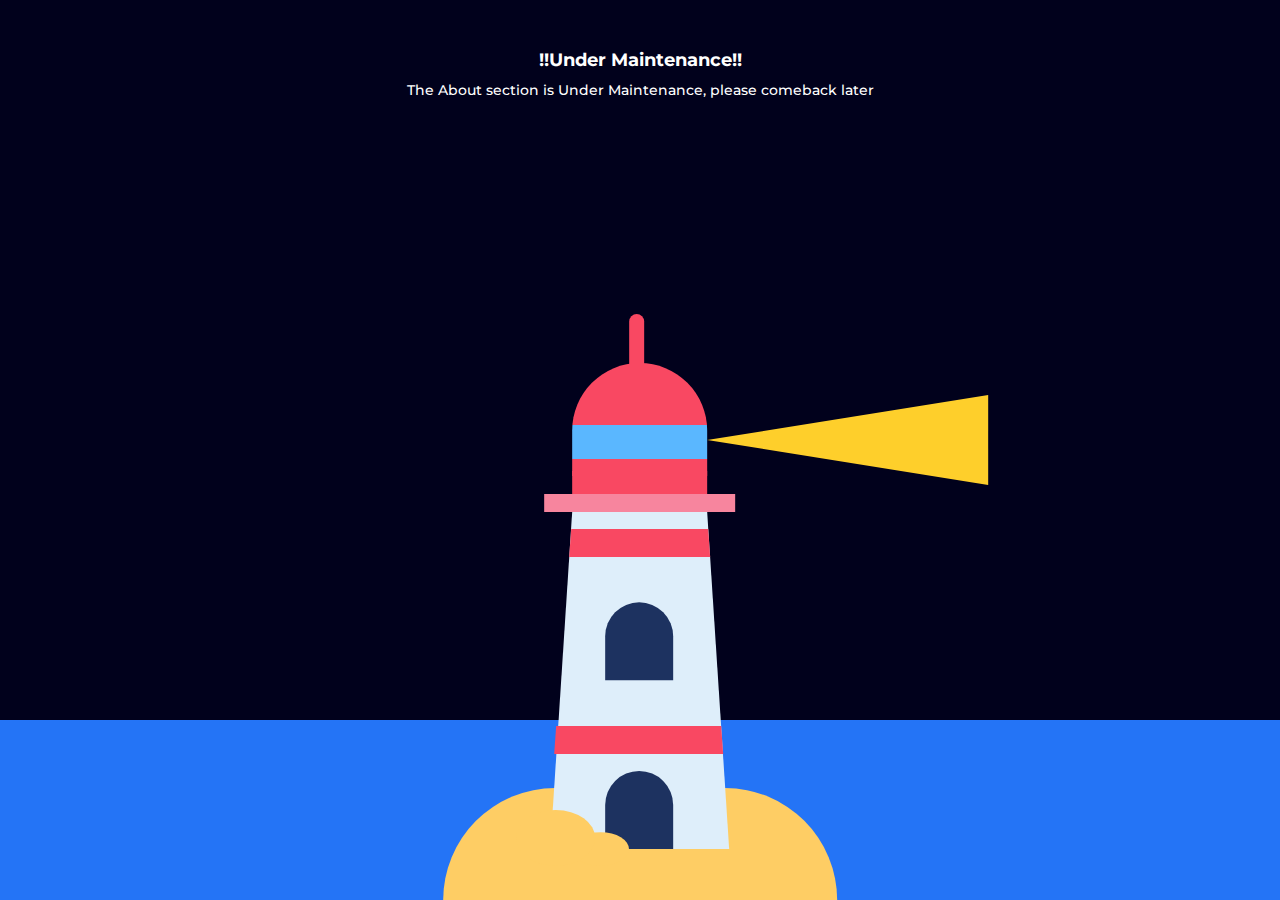
<file: about.html>
<!DOCTYPE html>
<html lang="en">
<head>
    <meta charset="UTF-8">
    <meta name="viewport" content="width=device-width, initial-scale=1.0">
    <link rel="stylesheet" href="about.css">
    <title>LearningWeb.com</title>
</head>
<body>
    <div class="text">
        <h2>!!Under Maintenance!!</h2>
        <h3>The About section is Under Maintenance, please comeback later</h3>
    </div>
    <div class="container">
        <div class="sand"></div>
        <div class="tower">
            <div class="pole"></div>
            <div class="door"></div>
            <div class="light-base"></div>
            <div class="dome"></div>
            <div class="light"></div>
        </div>
        <div class="sand-extra"></div>
    </div>
</body>
</html>
</file>
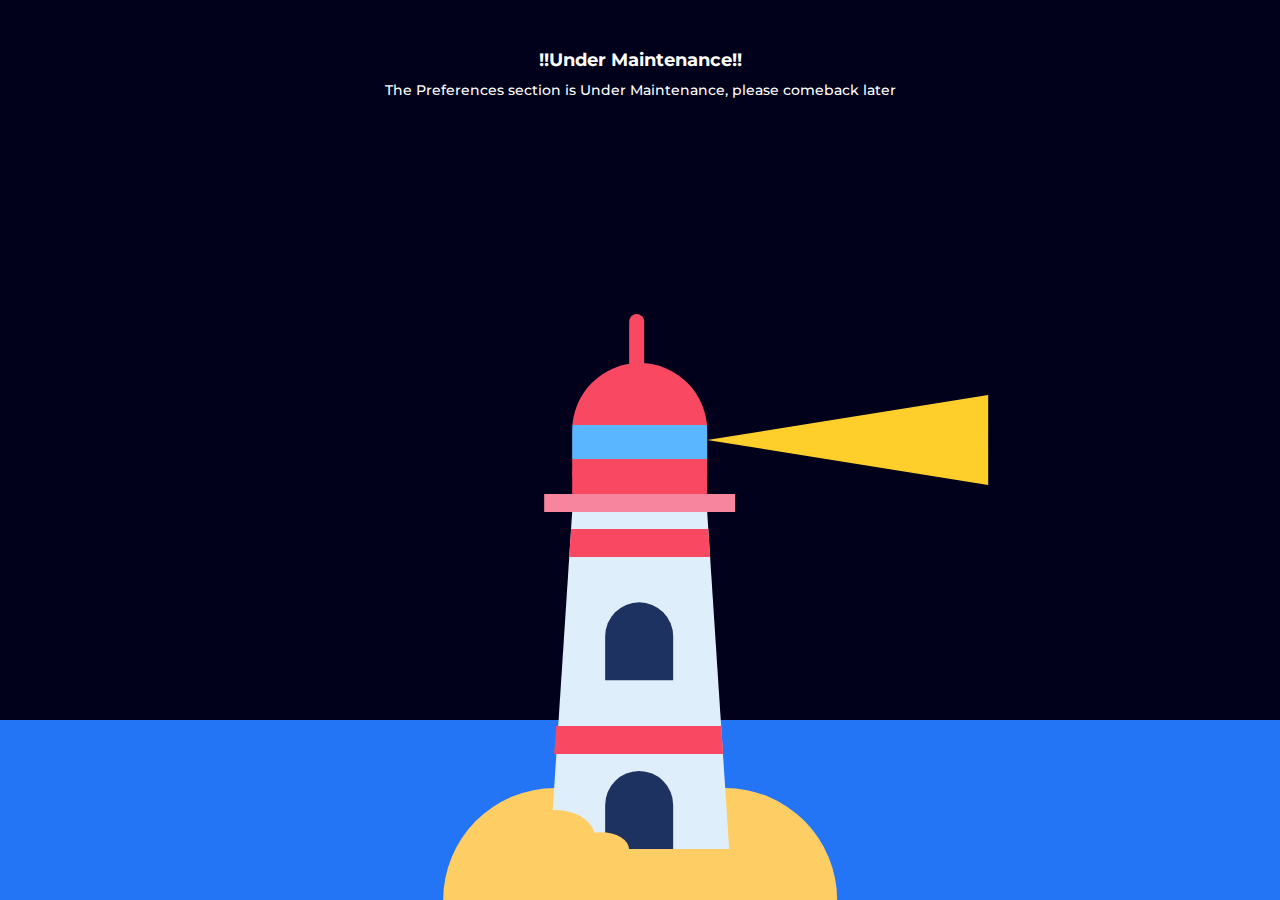
<file: preferences.html>
<!DOCTYPE html>
<html lang="en">
<head>
    <meta charset="UTF-8">
    <meta name="viewport" content="width=device-width, initial-scale=1.0">
    <link rel="stylesheet" href="about.css">
    <title>LearningWeb.com</title>
</head>
<body>
    <div class="text">
        <h2>!!Under Maintenance!!</h2>
        <h3>The Preferences section is Under Maintenance, please comeback later</h3>
    </div>
    <div class="container">
        <div class="sand"></div>
        <div class="tower">
            <div class="pole"></div>
            <div class="door"></div>
            <div class="light-base"></div>
            <div class="dome"></div>
            <div class="light"></div>
        </div>
        <div class="sand-extra"></div>
    </div>
</body>
</html>
</file>
<file: about.css>
@import url('https://fonts.googleapis.com/css2?family=Montserrat:ital,wght@0,100..900;1,100..900&display=swap');

body {
    font-family: 'Montserrat', serif;
    height: 100vh;
    margin: 0;
    padding: 0;
    background: linear-gradient(#01011c 80%, #2474f6 80%);
}

.container {
    height: 32.87em;
    width: 21.87em;
    position: absolute;
    transform: translateX(-50%);
    left: 50%;
    bottom: 0;
}

.sand {
    background-color: #fecd64;
    height: 6.25em;
    width: 100%;
    border-radius: 10.93em 10.93em 0 0;
    position: absolute;
    top: 26.62em;
}

.tower {
    height: 0;
    width: 7.5em;
    border-bottom: 18.75em solid #deeefa;
    border-left: 1.25em solid transparent;
    border-right: 1.25em solid transparent;
    position: absolute;
    left: 5.93em;
    top: 11.31em;
}

.tower:before {
    position: absolute;
    content: "";
    top: 11.87em;
    left: -1em;
    width: 9.18em;
    height: 0;
    border-bottom: 1.56em solid #f94862;
    border-left: 0.12em solid transparent;
    border-right: 0.12em solid transparent;
}

.tower:after {
    position: absolute;
    content: "";
    top: 0.93em;
    right: -0.18em;
    width: 7.62em;
    height: 0;
    border-bottom: 1.56em solid #f94862;
    border-left: 0.12em solid transparent;
    border-right: 0.12em solid transparent;
}

.pole {
    height: 3em;
    width: 0.8em;
    background-color: #f94862;
    border-radius: 0.5em 0.5em 0 0;
    position: absolute;
    left: 3.2em;
    bottom: 8em;
}

.door {
    width: 3.75em;
    height: 4.37em;
    background-color: #1d3260;
    border-radius: 2.18em 2.18em 0 0;
    position: absolute;
    left: 1.87em;
    top: 14.37em;
    box-shadow: 0 -9.37em #1d3260;
}

.light-base {
    background-color: #f7859e;
    height: 1em;
    width: 10.62em;
    position: absolute;
    left: -1.56em;
    bottom: 0;
}

.light-base:before {
    position: absolute;
    content: "";
    background-color: #f94862;
    height: 1.25em;
    width: 7.5em;
    bottom: 1em;
    left:   1.56em;
    right: 0.06em;
}

.dome {
    position: absolute;
    height: 6.25em;
    width: 7.5em;
    background: linear-gradient(to bottom, #f94862 3.43em, #5ab7ff 3.43em, #5ab7ff 5.31em, #f94862 5.31em);
    bottom: 2em;
    border-radius: 3.75em 3.75em 0 0;
}

.light {
    width: 7.5em;
    border-right: 15.62em solid #fecf2b;
    border-top: 2.5em solid transparent;
    border-bottom: 2.5em solid transparent;
    position: absolute;
    bottom: 1.5em;
    left: 0;
    animation: search 4s infinite;
}

@keyframes search {
    50% {
        transform: translateX(-15.62em) rotateY(180deg);
    }
}

.sand-extra {
    height: 3.12em;
    width: 4.37em;
    background-color: #fecd64;
    border-radius: 50%;
    position: absolute;
    bottom: 1.87em;
    left: 4.06em;
    box-shadow: 2.5em 0.62em 0 -0.62em #fecd64;
}

.text {
    width: 90%;
    position: absolute;
    font-family: "Montserrat", sans-serif;
    text-align: center;
    top: 5em;
    margin: auto;
    left: 0;
    right: 0;
    line-height: 1;
}

h2 {
    color: #ffff;
    margin-bottom: 0;
}

h3 {
    font-size: 1.2em;
    font-weight: 500;
    color: #fff;
}

@media screen and  (min-width: 800px) {
    .container {
        font-size: 18px;
    }

    .text {
        font-size: 12px;
        top: 3em;
    }
}

@media screen and  (max-width: 550px) {
    .text,
    .container {
        font-size: 12px;
    }
}
</file>
